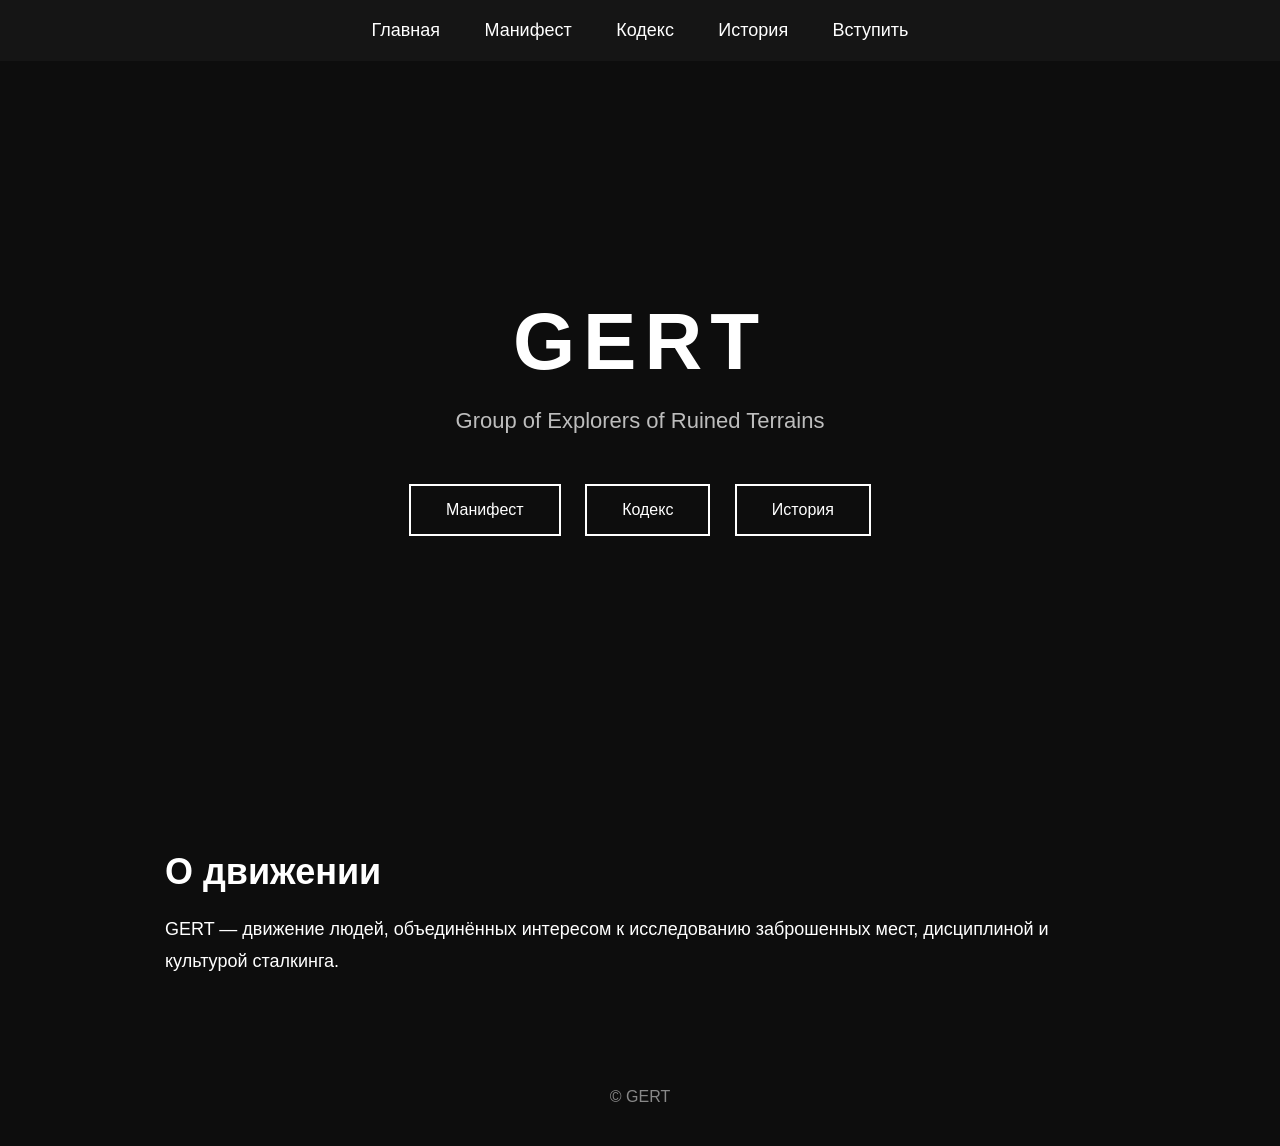
<file: index.html>
<!DOCTYPE html>
<html lang="ru">

<head>
    <meta charset="UTF-8">
    <meta name="viewport" content="width=device-width, initial-scale=1.0">
    <title>GERT</title>

    <link rel="stylesheet" href="style.css">

</head>

<body>

<nav>

<a href="index.html">Главная</a>
<a href="manifest.html">Манифест</a>
<a href="codeks.html">Кодекс</a>
<a href="history.html">История</a>
<a href="join.html">Вступить</a>
</nav>

<header>

<h1>GERT</h1>

<p>Group of Explorers of Ruined Terrains</p>

<div class="buttons">

<a class="button" href="manifest.html">Манифест</a>

<a class="button" href="codeks.html">Кодекс</a>

<a class="button" href="history.html">История</a>

</div>

</header>

<section>

<h2>О движении</h2>

<p>

GERT — движение людей, объединённых интересом к исследованию заброшенных мест, дисциплиной и культурой сталкинга.

</p>

</section>

<footer>

© GERT

</footer>

</body>

</html>
</file>
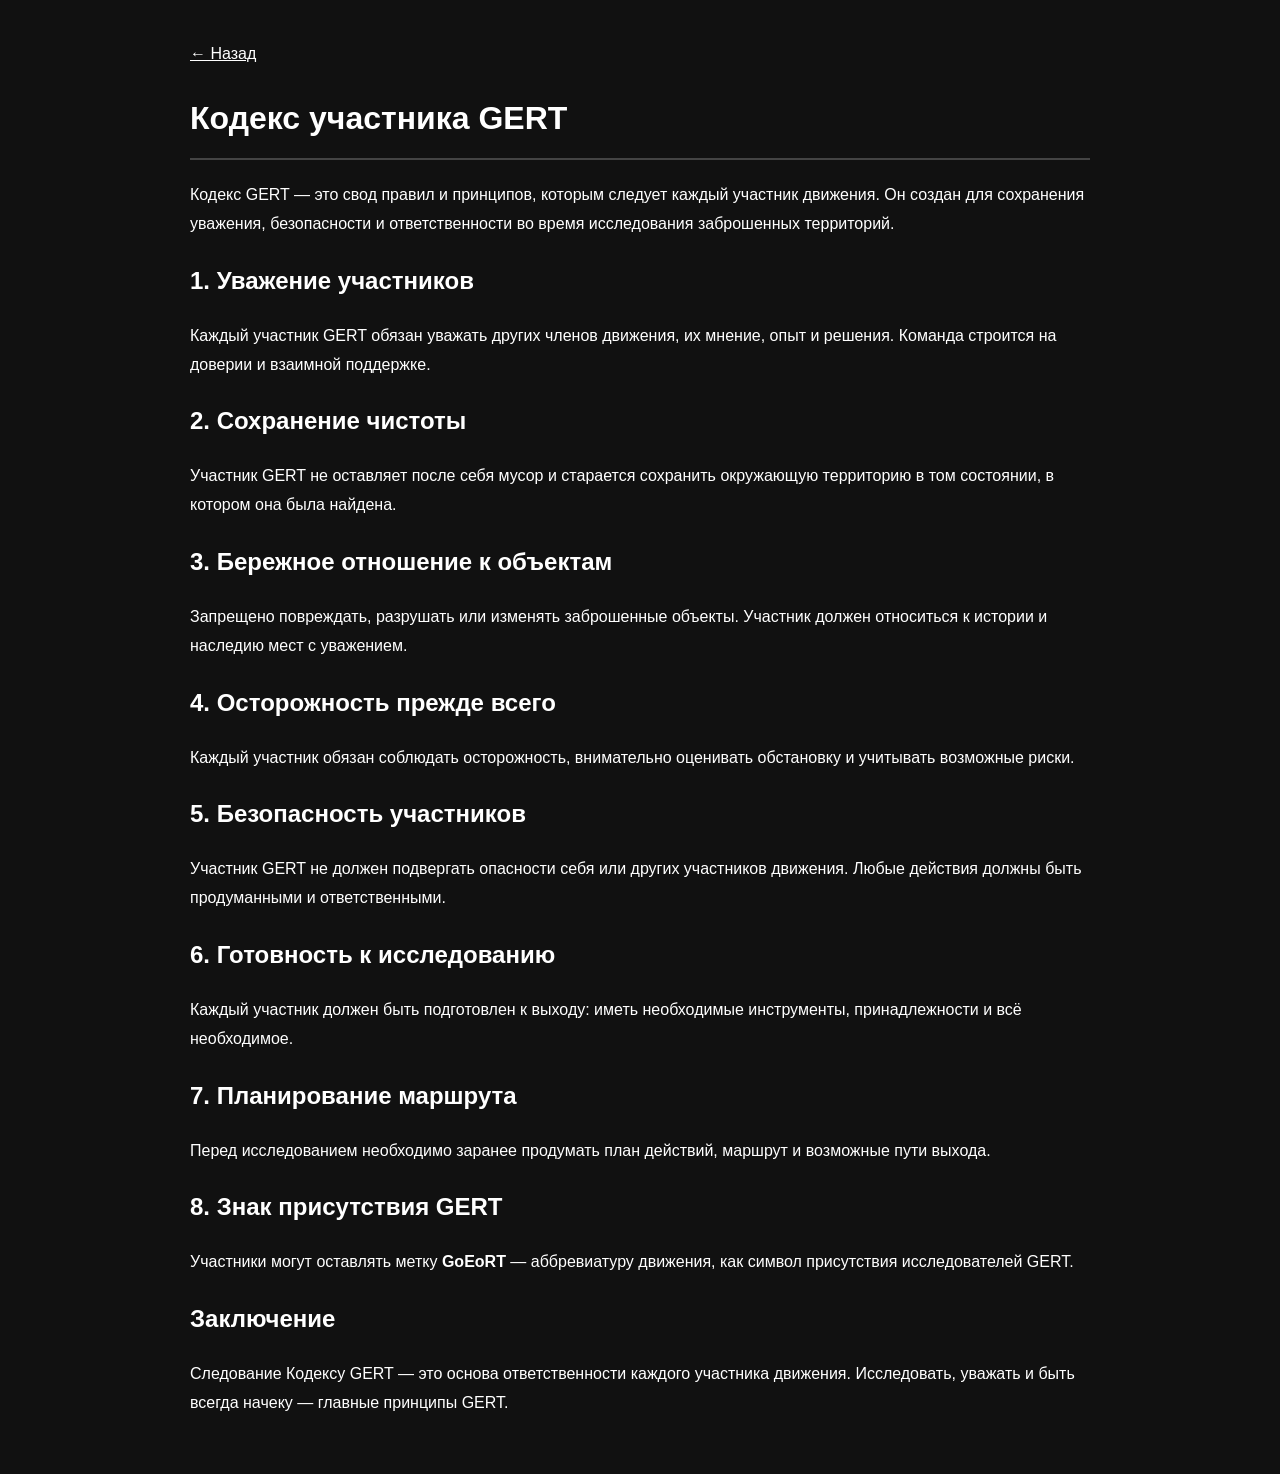
<file: codeks.html>
<!DOCTYPE html>
<html lang="ru">

<head>
<meta charset="UTF-8">
<meta name="viewport" content="width=device-width, initial-scale=1.0">

<title>Кодекс GERT</title>

<style>

body{
    background:#111;
    color:white;
    font-family:Arial, sans-serif;
    max-width:900px;
    margin:auto;
    padding:40px;
    line-height:1.8;
}

a{
    color:white;
}

h1{
    border-bottom:2px solid #444;
    padding-bottom:10px;
}

</style>

</head>

<body>

<a href="index.html">← Назад</a>

<h1>Кодекс участника GERT</h1>

<p>
Кодекс GERT — это свод правил и принципов, которым следует каждый участник движения.
Он создан для сохранения уважения, безопасности и ответственности во время исследования заброшенных территорий.
</p>

<h2>1. Уважение участников</h2>
<p>
Каждый участник GERT обязан уважать других членов движения,
их мнение, опыт и решения. Команда строится на доверии и взаимной поддержке.
</p>

<h2>2. Сохранение чистоты</h2>
<p>
Участник GERT не оставляет после себя мусор и старается сохранить
окружающую территорию в том состоянии, в котором она была найдена.
</p>

<h2>3. Бережное отношение к объектам</h2>
<p>
Запрещено повреждать, разрушать или изменять заброшенные объекты.
Участник должен относиться к истории и наследию мест с уважением.
</p>

<h2>4. Осторожность прежде всего</h2>
<p>
Каждый участник обязан соблюдать осторожность, внимательно оценивать
обстановку и учитывать возможные риски.
</p>

<h2>5. Безопасность участников</h2>
<p>
Участник GERT не должен подвергать опасности себя или других участников движения.
Любые действия должны быть продуманными и ответственными.
</p>

<h2>6. Готовность к исследованию</h2>
<p>
Каждый участник должен быть подготовлен к выходу:
иметь необходимые инструменты, принадлежности и всё необходимое.
</p>

<h2>7. Планирование маршрута</h2>
<p>
Перед исследованием необходимо заранее продумать план действий,
маршрут и возможные пути выхода.
</p>

<h2>8. Знак присутствия GERT</h2>
<p>
Участники могут оставлять метку <b>GoEoRT</b> —
аббревиатуру движения, как символ присутствия исследователей GERT.
</p>

<h2>Заключение</h2>

<p>
Следование Кодексу GERT — это основа ответственности каждого участника движения.
Исследовать, уважать и быть всегда начеку — главные принципы GERT.
</p>

</body>
</html>
</file>
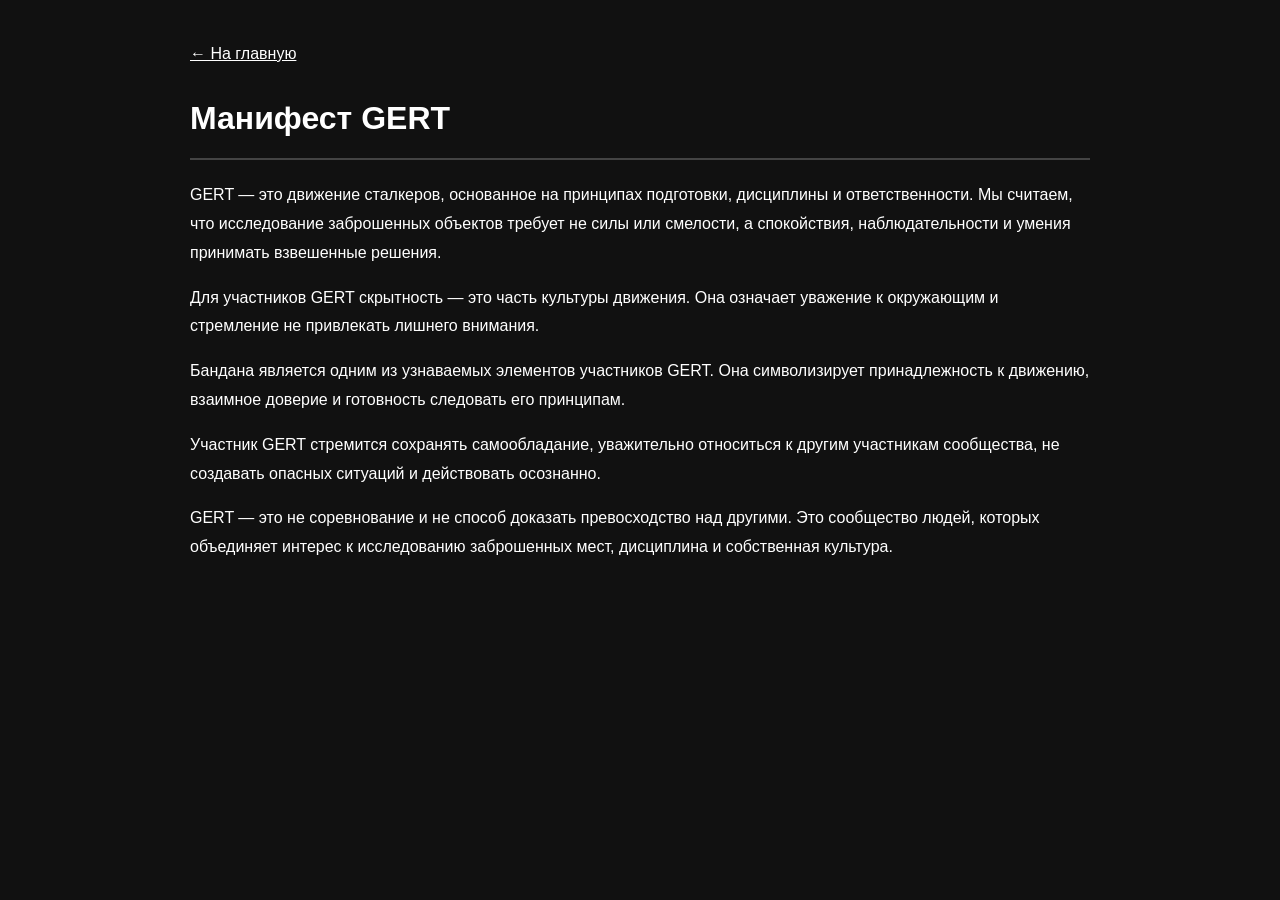
<file: manifest.html>
<!DOCTYPE html>
<html lang="ru">
<head>
<meta charset="UTF-8">
<meta name="viewport" content="width=device-width, initial-scale=1.0">
<title>Манифест GERT</title>

<style>

body{
    background:#111;
    color:white;
    font-family:Arial, sans-serif;
    max-width:900px;
    margin:auto;
    padding:40px;
    line-height:1.8;
}

a{
    color:white;
}

h1{
    border-bottom:2px solid #444;
    padding-bottom:10px;
}

</style>

</head>

<body>

<a href="index.html">← На главную</a>

<h1>Манифест GERT</h1>

<p>
GERT — это движение сталкеров, основанное на принципах подготовки, дисциплины и ответственности.
Мы считаем, что исследование заброшенных объектов требует не силы или смелости,
а спокойствия, наблюдательности и умения принимать взвешенные решения.
</p>

<p>
Для участников GERT скрытность — это часть культуры движения.
Она означает уважение к окружающим и стремление не привлекать лишнего внимания.
</p>

<p>
Бандана является одним из узнаваемых элементов участников GERT.
Она символизирует принадлежность к движению, взаимное доверие и готовность следовать его принципам.
</p>

<p>
Участник GERT стремится сохранять самообладание,
уважительно относиться к другим участникам сообщества,
не создавать опасных ситуаций и действовать осознанно.
</p>

<p>
GERT — это не соревнование и не способ доказать превосходство над другими.
Это сообщество людей, которых объединяет интерес к исследованию заброшенных мест,
дисциплина и собственная культура.
</p>

</body>
</html>
</file>
<file: style.css>
*{
    margin:0;
    padding:0;
    box-sizing:border-box;
}

body{
    background:#0d0d0d;
    color:white;
    font-family:Arial, Helvetica, sans-serif;
}

nav{
    width:100%;
    background:#151515;
    padding:20px;
    text-align:center;
    position:sticky;
    top:0;
}

nav a{
    color:white;
    text-decoration:none;
    margin:20px;
    font-size:18px;
    transition:.3s;
}

nav a:hover{
    color:#888;
}

header{
    height:80vh;
    display:flex;
    justify-content:center;
    align-items:center;
    flex-direction:column;
    text-align:center;
}

header h1{
    font-size:80px;
    letter-spacing:8px;
}

header p{
    margin-top:20px;
    color:#bdbdbd;
    font-size:22px;
}

.buttons{
    margin-top:40px;
}

.button{
    display:inline-block;
    margin:10px;
    padding:15px 35px;
    border:2px solid white;
    color:white;
    text-decoration:none;
    transition:.3s;
}

.button:hover{
    background:white;
    color:black;
}

section{
    max-width:1000px;
    margin:auto;
    padding:70px 25px;
}

section h2{
    margin-bottom:20px;
    font-size:36px;
}

section p{
    line-height:1.8;
    font-size:18px;
}

footer{
    text-align:center;
    padding:40px;
    color:#888;
}
</file>
